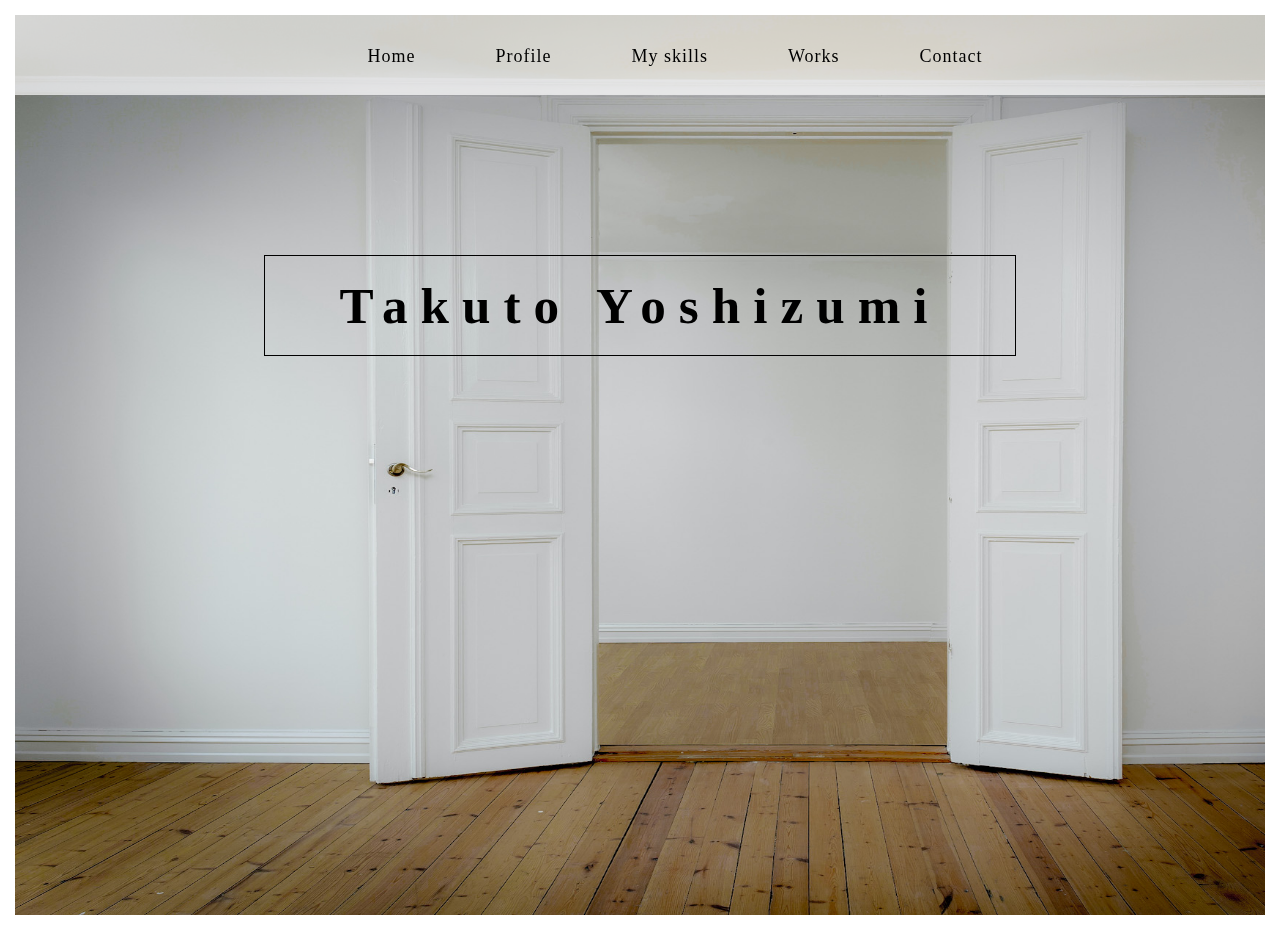
<file: index.html>
<!DOCTYPE html>
<html lang="ja">
    <head>
        <meta charset="utf-8">
        <link rel="stylesheet" href="portfolio.1.css">
        <title>My portfolio</title>
    </head>
    <body>
        <div id="content-wrapper">
            <header>
                <div id="nav">
                    <ul>
                        <li><a href="index.html">Home</a></li>
                        <li><a href="profile.html">Profile</a></li>
                        <li><a href="my_skills.html">My skills</a></li>
                        <li><a href="work.html">Works</a></li>
                        <li><a href="contact.html">Contact</a></li>
                    </ul>
                </div>
            </header>
            <h1 id="main-title">Takuto Yoshizumi</h1>
        </div>
    </body>
</html>
</file>
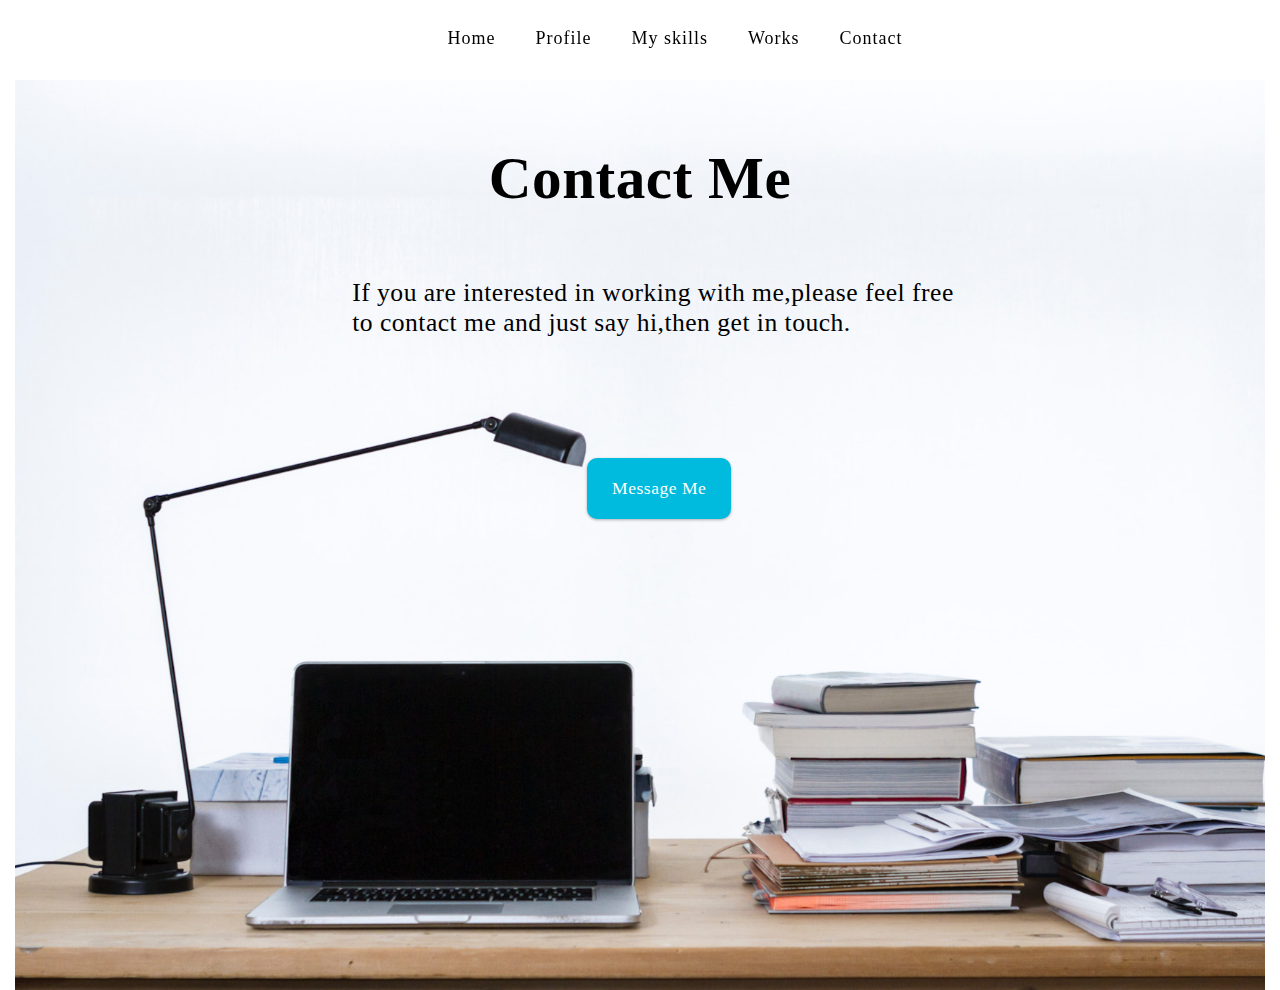
<file: contact.html>
<!DOCTYPE html>
<html lang="ja">
    <head>
        <meta charset="utf-8">
        <link rel="stylesheet" href="portfolio.5.css">
        <title>My portfolio</title>
    </head>
    <body>
	 <div id="content-wrapper">
       <header>
      <div id="nav">
        <ul>
          <li><a href="index.html">Home</a></li>
          <li><a href="profile.html">Profile</a></li>
          <li>My skills</li>
          <li><a href="work.html">Works</a></li>
          <li><a href="contact.html">Contact</a></li>
        </ul>
     </div>
    </header>
      <div id="content">
          <h3 class="content-title">Contact Me</h3>
          <div class="content">
            <div class="message">
            <p>If you are interested in working with me,please feel free to contact me and just say hi,then get in touch.</p>
          </div>
          <div class="btn-wrapper">
          <a class="btn" href="mailto:y.takuto.jp@gmail.com">Message Me</a>
          
          </div>
          </div>
  
          </div>
      </div>
     
    
        
    </body>
</html>
</file>
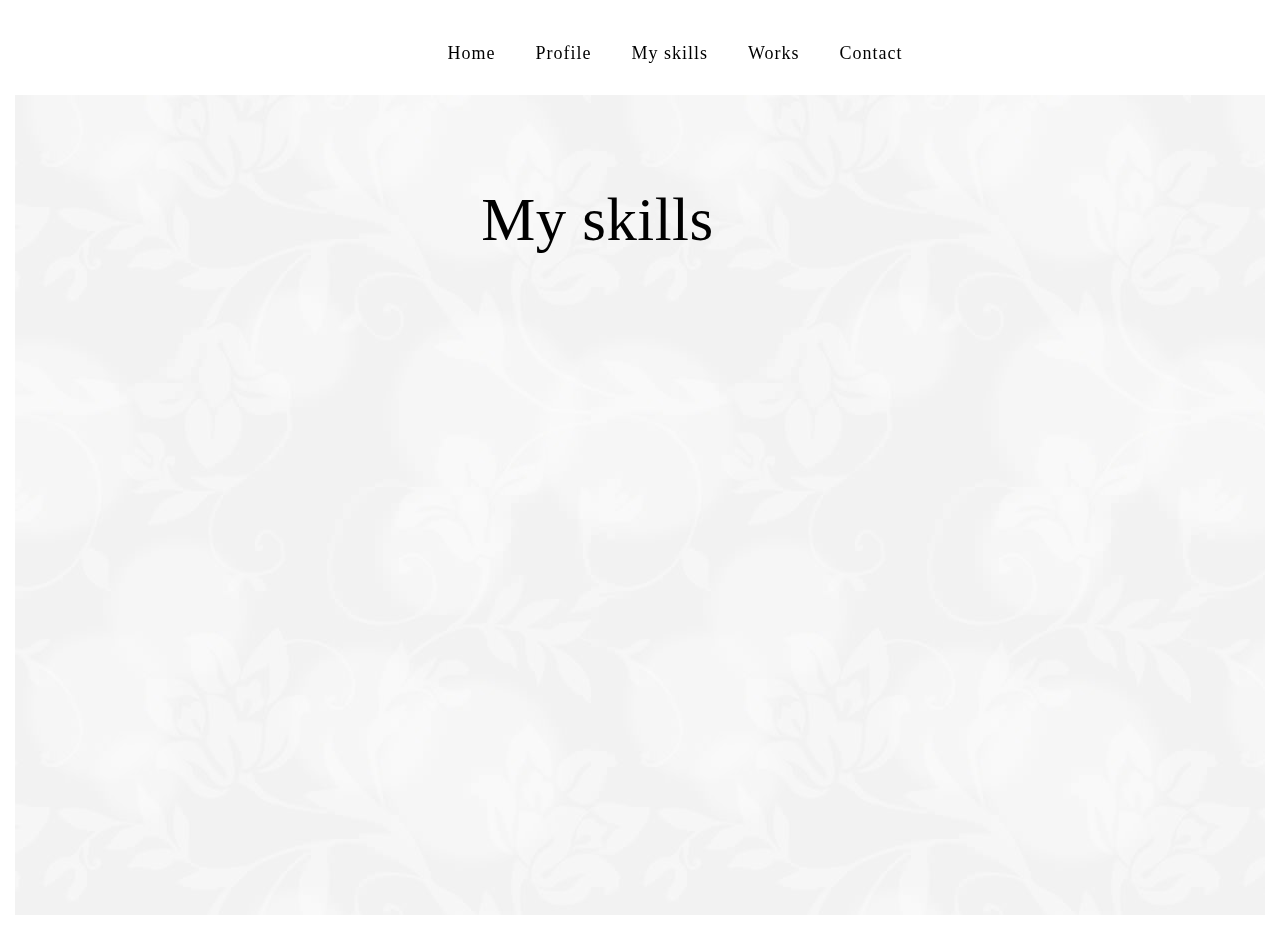
<file: my_skills.html>
<!DOCTYPE html>
<html lang="ja">
    <head>
        <meta charset="utf-8">
        <link rel="stylesheet" href="portfolio.3.css">
        <title>My portfolio</title>
    </head>
    <body>
        <div id="content-wrapper">
            <header>
                <div id="nav">
                    <ul>
                        <li><a href="index.html">Home</a></li>
                        <li><a href="profile.html">Profile</a></li>
                        <li>My skills</li>
                        <li><a href="work.html">Works</a></li>
                        <li><a href="contact.html">Contact</a></li>
                    </ul>
                </div>
            </header>
            <div class="container-wrapper">
                <h2 class="section-title">My skills</h2>
            </div>
        </div>
    </body>
</html>
</file>
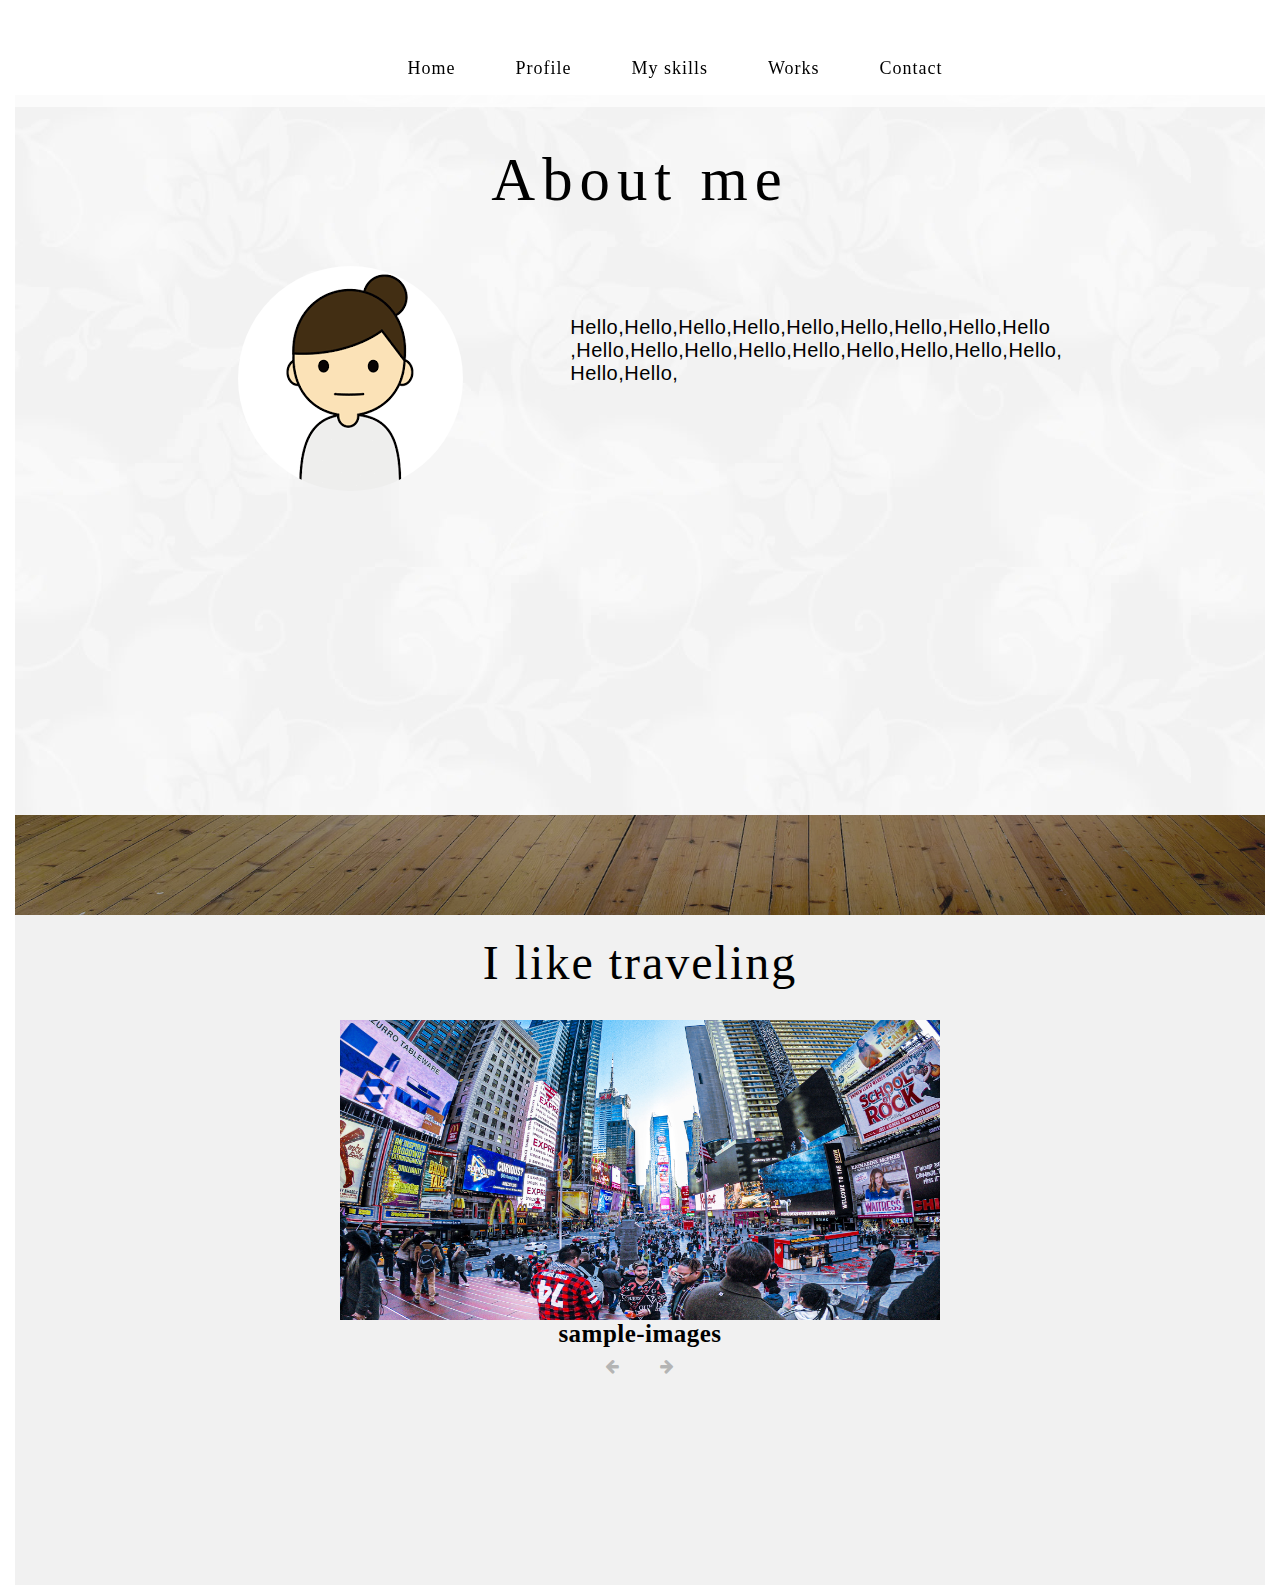
<file: profile.html>
<!DOCTYPE html>
<html lang="ja">
    <head>
        <meta charset="utf-8">
        <link rel="stylesheet" href="portfolio.2.css">
        <link href="//netdna.bootstrapcdn.com/font-awesome/4.0.3/css/font-awesome.min.css" rel="stylesheet">
        <title>My portfolio</title>
        <script src="https://code.jquery.com/jquery-3.3.1.min.js"></script>
        <script src="https://stackpath.bootstrapcdn.com/bootstrap/4.3.1/js/bootstrap.min.js"></script>
        <script src="js/slider.js"></script>
    </head>
    <body>
        <div id="content-wrapper">
            <header>
                <div id="nav">
                    <ul>
                        <li><a href="index.html">Home</a></li>
                        <li><a href="profile.html">Profile</a></li>
                        <li>My skills</li>
                        <li><a href="work.html">Works</a></li>
                        <li><a href="contact.html">Contact</a></li>
                    </ul>
                </div>
            </header>
            <div class="main">
                <div class="profile">
                    <div class="container-wrapper">
                        <h2 class="section-title">About me</h2>
                        <div class="inner-container">
                            <div class="col-img">
                                <img src="images/images.png" alt="プロフィールイメージ">
                            </div>
                            <div class="col">
                                <p>Hello,Hello,Hello,Hello,Hello,Hello,Hello,Hello,Hello
                                    ,Hello,Hello,Hello,Hello,Hello,Hello,Hello,Hello,Hello,
                                    Hello,Hello,
                                </p>
                            </div>
                        </div>
                    </div>
                </div>
            </div>
            <div class="myinfo">
                <h2 class="myinfo-title">I like traveling</h2>
                <div class="slider">
                    <div id="effect">
                        <img class ="silder-img" src="img.slider/slider-img1.jpg" alt="1">
                        <img class ="silder-img" src="img.slider/slider-img2.jpg" alt="2">
                        <img class ="silder-img" src="img.slider/slider-img3.jpg" alt="3">
                        <img class ="silder-img" src="img.slider/slider-img4.jpg" alt="4">
                    </div>
                    <h3 class="img-title">sample-images</h3>
                    <div class="slider-arrow-wrapper">
                        <i class="fa fas fa-arrow-left "></i>
                        <i class="fa fas fa-arrow-right"></i>
                    </div>
                </div>
            </div>
        </div>
    </body>
</html>
</file>
<file: portfolio.1.css>
@charset "utf-8";
body {
    font-family: 'Raleway';
    color: black;
    letter-spacing: .03em;
    margin: 0px;
    border: 15px solid white;
}

header {
    height: 80px;
    width: 100%;
}

div#nav {
    width: 100%;
    margin: 0 auto;
    height: 80px;
    position: fixed;
    z-index: 9999;
    background: rgba(255, 255, 255, 0.7);
}

ul {
    justify-content: center;
    display: flex;
}

li {
    list-style: none;
    color: black;
    font-size: 18px;
    margin: 0 30px;
    letter-spacing: 1px;
    padding: 15px 10px;
}

#nav a {
    text-decoration: none;
    color: black;
    cursor: pointer;
    margin-top: 10px;
}

#nav ul li a:hover {
    border: 1px solid black;
    padding: 15px 10px;
    margin-top: 10px;
    transition: .3s;
    box-shadow: 0 1px 3px rgb(0 0 0 / 30%);
}

#nav ul li a:active {
    border: 1px solid black;
    padding: 20px 15px;
    margin-top: 18px;
    transition: .2s;
    box-shadow: 0 1px 4px rgb(0 0 0 / 30%);
}

div#content-wrapper {
    background-image: url(images/top-image.png);
    background-size: 1500px 100vh;
    height: 100vh;
}

h1#main-title {
    font-size: 320%;
    color: black;
    letter-spacing: 13px;
    margin: 0 auto;
    margin-top: 160px;
    width: 60%;
    text-align: center;
    font-family: 'Snell Roundhand';
    border: 1px double black;
    padding: 20px 0;
}
</file>
<file: portfolio.5.css>
@charset "utf-8";
body {
    font-family: 'Raleway';
    color: black;
    letter-spacing: .03em;
    margin: 0px;
    border-right: 15px solid white;
    border-left: 15px solid white;
}

header {
    height: 80px;
    background-color: white;
    width: 100%;
}


/*Nav*/

div#nav {
    width: 100%;
    margin: 0 auto;
    padding-top: 12px;
    height: 80px;
    position: fixed;
    z-index: 9999;
}

ul {
    justify-content: center;
    display: flex;
}

li {
    list-style: none;
    color: black;
    font-size: 18px;
    margin: 0 20px;
    letter-spacing: 1px;
}

#nav a {
    text-decoration: none;
    color: black;
    cursor: pointer;
    margin-top: 10px;
}

#nav ul li a:hover {
    border: 1px solid black;
    padding: 15px 10px;
    margin-top: 10px;
    transition: .3s;
    box-shadow: 0 1px 3px rgb(0 0 0 / 30%);
}

#nav ul li a:active {
    border: 1px solid black;
    padding: 20px 15px;
    margin-top: 18px;
    transition: .2s;
    box-shadow: 0 1px 4px rgb(0 0 0 / 30%);
}

div#content-wrapper {
    background: url(images/contact-img.png);
    background-size: cover;
    height: 110vh;
}


/*content*/

div#content {
    height: 90vh;
    width: 100%;
}

h3.content-title {
    text-align: center;
    font-family: 'Sofia', cursive;
    font-size: 3.7rem;
    margin-top: 4rem;
    position: relative;
}

.content {
    width: 55%;
    top: 23%;
    position: absolute;
    left: 24%;
}

.message {
    padding: 25px;
}

p {
    font-size: 1.6rem;
    padding: 20px;
}

.btn-wrapper {
    margin-top: 40px;
    text-align: center;
}

.btn {
    padding: 20px 25px;
    cursor: pointer;
    background-color: #0bd;
    color: white;
    border-radius: 10px;
    border: none;
    font-size: 1.1rem;
    text-decoration: none;
    box-shadow: 0 1px 3px rgb(0 0 0 / 30%);
    transition: .3s;
    margin-top: 10px;
    display: inline-block;
}

.btn:hover {
    box-shadow: 0 1px 0 rgba(136, 136, 136, 1);
    margin-top: 18px;
    box-shadow: none;
    background-color: #07859c;
}
</file>
<file: portfolio.3.css>
@charset "utf-8";
body {
    font-family: 'Raleway';
    color: black;
    letter-spacing: .03em;
    margin: 0px;
    border: 15px solid white;
}

header {
    height: 80px;
    background-color: white;
    width: 100%;
}

div#nav {
    width: 100%;
    margin: 0 auto;
    padding-top: 12px;
    height: 80px;
    position: fixed;
    z-index: 9999;
}

ul {
    justify-content: center;
    display: flex;
}

li {
    list-style: none;
    color: black;
    font-size: 18px;
    margin: 0 20px;
    letter-spacing: 1px;
}

#nav a {
    text-decoration: none;
    color: black;
    cursor: pointer;
    margin-top: 10px;
}

#nav ul li a:hover {
    border: 1px solid black;
    padding: 15px 10px;
    margin-top: 10px;
    transition: .3s;
    box-shadow: 0 1px 3px rgb(0 0 0 / 30%);
}

#nav ul li a:active {
    border: 1px solid black;
    padding: 20px 15px;
    margin-top: 18px;
    transition: .2s;
    box-shadow: 0 1px 4px rgb(0 0 0 / 30%);
}

div#content-wrapper {
    background: url(images/top-back.png);
    height: 100vh;
}

.container-wrapper {
    width: 75%;
    padding-right: 8%;
    padding-left: 8%;
    position: absolute;
    top: 15%;
}

.section-title {
    color: ;
    black letter-spacing: 7px;
    text-align: center;
    font-family: 'Sofia', cursive;
    font-size: 3.8rem;
    font-weight: normal;
}

#bar-example-1 {
    height: 200px;
    max-width: 300px;
    margin: 0 auto;
}
</file>
<file: portfolio.2.css>
@charset "utf-8";
body {
    font-family: 'Raleway';
    color: black;
    letter-spacing: .03em;
    margin: 0px;
    border: 15px solid white;
}

header {
    height: 80px;
    width: 100%;
}

div#nav {
    width: 100%;
    margin: 0 auto;
    height: 80px;
    position: fixed;
    z-index: 9999;
    background: rgba(255, 255, 255, 0.7);
}

ul {
    justify-content: center;
    display: flex;
}

li {
    list-style: none;
    color: black;
    font-size: 18px;
    margin: 0 30px;
    letter-spacing: 1px;
    padding: 15px 10px;
}

#nav a {
    text-decoration: none;
    color: black;
    cursor: pointer;
    margin-top: 10px;
}

#nav ul li a:hover {
    border: 1px solid black;
    padding: 15px 10px;
    margin-top: 10px;
    transition: .3s;
    box-shadow: 0 1px 3px rgb(0 0 0 / 30%);
}

#nav ul li a:active {
    border: 1px solid black;
    padding: 20px 15px;
    margin-top: 18px;
    transition: .2s;
    box-shadow: 0 1px 4px rgb(0 0 0 / 30%);
}

div#content-wrapper {
    background-image: url(images/top-image.png);
    background-size: 1500px 100vh;
    height: 100vh;
}

@charset "utf-8";
body {
    font-family: 'Raleway';
    color: black;
    letter-spacing: .03em;
    margin: 0px;
    border: 15px solid white;
}

header {
    height: 80px;
    background-color: white;
    width: 100%;
}

div#nav {
    width: 100%;
    margin: 0 auto;
    padding-top: 12px;
    height: 80px;
    position: fixed;
    z-index: 9999;
}

ul {
    justify-content: center;
    display: flex;
}

li {
    list-style: none;
    color: black;
    font-size: 18px;
    margin: 0 20px;
    letter-spacing: 1px;
}

#nav a {
    text-decoration: none;
    color: black;
    cursor: pointer;
    margin-top: 10px;
}

#nav ul li a:hover {
    border: 1px solid black;
    padding: 15px 10px;
    margin-top: 10px;
    transition: .3s;
    box-shadow: 0 1px 3px rgb(0 0 0 / 30%);
}

#nav ul li a:active {
    border: 1px solid black;
    padding: 20px 15px;
    margin-top: 18px;
    transition: .2s;
    box-shadow: 0 1px 4px rgb(0 0 0 / 30%);
}

div#content-wrappper {
    background-color: #80808026;
    height: 100vh;
}

.main {
    height: 80vh;
    background: url(images/top-back.png);
}

.profile {
    height: auto;
    display: flex;
    justify-content: center;
    position: relative;
}

.container-wrapper {
    width: 75%;
    padding-right: 8%;
    padding-left: 8%;
    position: absolute;
    top: 15%;
}

.section-title {
    color: black;
    letter-spacing: 7px;
    text-align: center;
    font-family: 'Sofia', cursive;
    font-size: 3.8rem;
    font-weight: normal;
}

.inner-container {
    display: flex;
    justify-content: space-around;
    margin-top: 50px;
}

.col-img {
    flex-basis: 40%;
    text-align: center;
}

img {
    border-radius: 50%;
}

.col {
    flex-basis: 60%;
    padding: 20px;
}

p {
    padding: 10px 20px;
    font-size: 20px;
    font-family: "游ゴシック体", "Yu Gothic", YuGothic, sans-serif;
    color: black;
}

.myinfo {
    height: 80vh;
    text-align: center;
    padding-top: 50px;
    background-color: #9e9e9e24;
}

.myinfo-title {
    color: black;
    letter-spacing: 2px;
    text-align: center;
    font-family: 'Sofia', cursive;
    font-size: 3rem;
    font-weight: normal;
    margin: 70px 0 0 0;
}


/*slider*/

div#effect {
    width: 600px;
    margin: 0 auto;
    height: 300px;
    margin-top: 30px;
    position: relative;
    overflow-y: hidden;
}

#effect img.silder-img {
    border-radius: 0;
    width: 100%;
    position: absolute;
    top: 0;
    left: 0;
    height: 100%;
}

h3.img-title {
    margin: 0;
    font-size: 25px;
}

.fa {
    font-size: 4em;
    margin: 10px 18px;
    color: #00000040;
    cursor: pointer;
}
</file>
